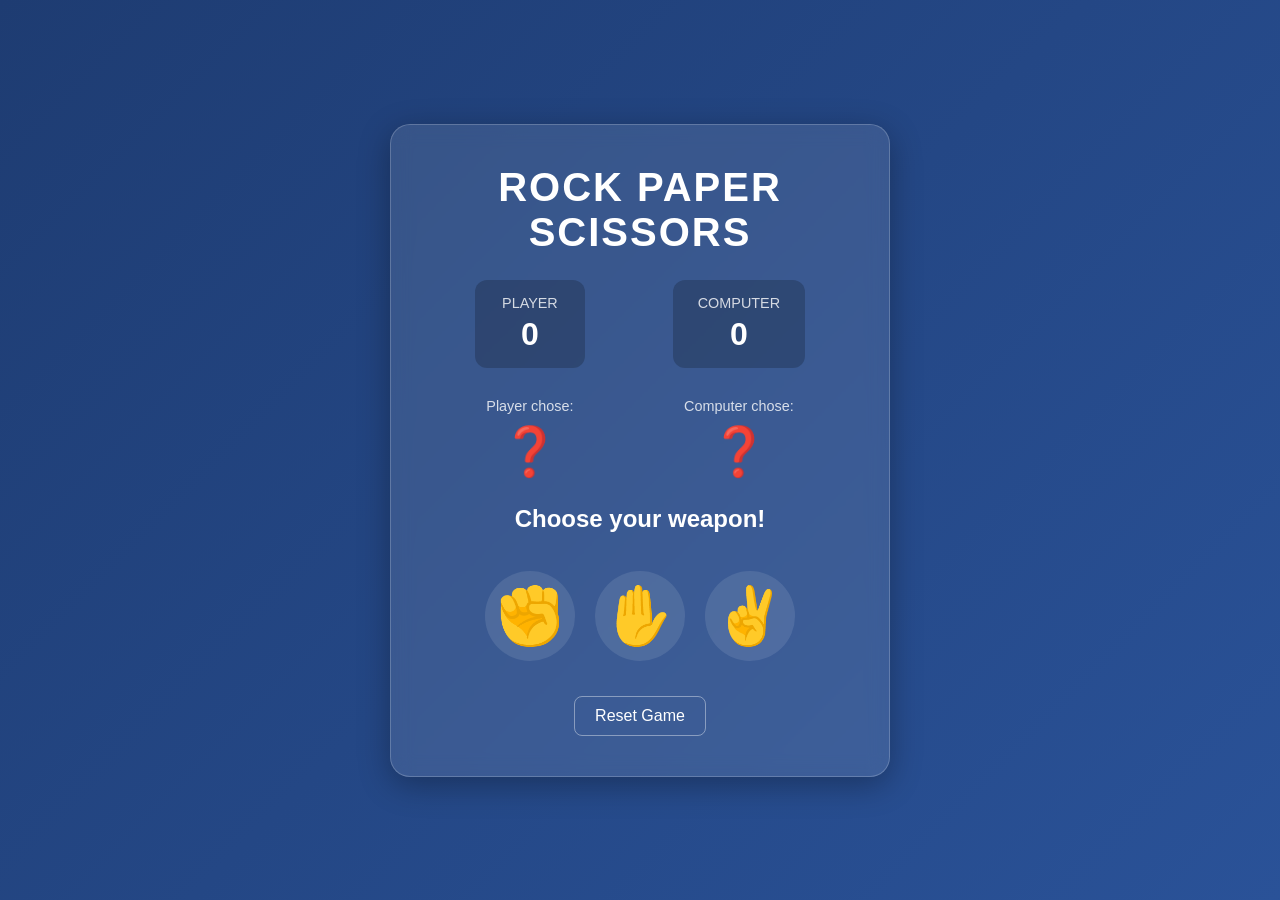
<file: index.html>
<!DOCTYPE html>
<html lang="en">
<head>
    <meta charset="UTF-8">
    <meta name="viewport" content="width=device-width, initial-scale=1.0">
    <title>Rock Paper Scissors</title>
    <link rel="stylesheet" href="style.css">
</head>
<body>
    <div class="game-container">
        <h1>Rock Paper Scissors</h1>
        
        <div class="scoreboard">
            <div class="score-box">
                <span class="score-label">Player</span>
                <span id="player-score" class="score-number">0</span>
            </div>
            <div class="score-box">
                <span class="score-label">Computer</span>
                <span id="computer-score" class="score-number">0</span>
            </div>
        </div>

        <div class="display-area">
            <div class="choice-preview">
                <p>Player chose:</p>
                <div id="player-choice-display" class="preview-emoji">❓</div>
            </div>
            <div class="choice-preview">
                <p>Computer chose:</p>
                <div id="computer-choice-display" class="preview-emoji">❓</div>
            </div>
        </div>

        <h2 id="result-text">Choose your weapon!</h2>

        <div class="choices-container">
            <button class="choice-btn" data-choice="rock">✊</button>
            <button class="choice-btn" data-choice="paper">✋</button>
            <button class="choice-btn" data-choice="scissors">✌️</button>
        </div>

        <button id="reset-btn">Reset Game</button>
    </div>

    <script src="script.js"></script>
</body>
</html>
</file>
<file: style.css>
:root {
    --bg-gradient: linear-gradient(135deg, #1e3c72 0%, #2a5298 100%);
    --card-bg: rgba(255, 255, 255, 0.1);
    --text-color: #ffffff;
    --win-color: #4caf50;
    --lose-color: #f44336;
    --tie-color: #ffeb3b;
}

* {
    margin: 0;
    padding: 0;
    box-sizing: border-box;
    font-family: 'Segoe UI', Tahoma, Geneva, Verdana, sans-serif;
}

body {
    background: var(--bg-gradient);
    min-height: 100vh;
    display: flex;
    justify-content: center;
    align-items: center;
    color: var(--text-color);
    padding: 20px;
}

.game-container {
    background: var(--card-bg);
    backdrop-filter: blur(10px);
    border: 1px solid rgba(255, 255, 255, 0.2);
    border-radius: 20px;
    padding: 40px;
    width: 100%;
    max-width: 500px;
    text-align: center;
    box-shadow: 0 8px 32px 0 rgba(0, 0, 0, 0.3);
}

h1 {
    font-size: 2.5rem;
    margin-bottom: 25px;
    text-transform: uppercase;
    letter-spacing: 2px;
}

.scoreboard {
    display: flex;
    justify-content: space-around;
    margin-bottom: 30px;
}

.score-box {
    background: rgba(0, 0, 0, 0.2);
    padding: 15px 25px;
    border-radius: 12px;
    min-width: 110px;
}

.score-label {
    display: block;
    font-size: 0.9rem;
    text-transform: uppercase;
    opacity: 0.8;
    margin-bottom: 5px;
}

.score-number {
    font-size: 2rem;
    font-weight: bold;
}

.display-area {
    display: flex;
    justify-content: space-around;
    margin-bottom: 25px;
}

.choice-preview p {
    font-size: 0.9rem;
    opacity: 0.8;
    margin-bottom: 10px;
}

.preview-emoji {
    font-size: 3rem;
    transition: transform 0.2s ease;
}

#result-text {
    font-size: 1.5rem;
    margin-bottom: 30px;
    min-height: 36px;
    transition: color 0.3s ease;
}

.choices-container {
    display: flex;
    justify-content: center;
    gap: 20px;
    margin-bottom: 35px;
}

.choice-btn {
    font-size: 3.5rem;
    background: rgba(255, 255, 255, 0.1);
    border: 2px solid transparent;
    border-radius: 50%;
    width: 90px;
    height: 90px;
    cursor: pointer;
    display: flex;
    justify-content: center;
    align-items: center;
    transition: all 0.2s ease;
}

.choice-btn:hover {
    background: rgba(255, 255, 255, 0.25);
    transform: scale(1.1);
    border-color: rgba(255, 255, 255, 0.5);
}

.choice-btn:active {
    transform: scale(0.95);
}

#reset-btn {
    background: transparent;
    border: 1px solid rgba(255, 255, 255, 0.4);
    color: var(--text-color);
    padding: 10px 20px;
    border-radius: 8px;
    cursor: pointer;
    font-size: 1rem;
    transition: all 0.3s ease;
}

#reset-btn:hover {
    background: rgba(255, 255, 255, 0.2);
    border-color: var(--text-color);
}

/* Dynamic State Colors */
.win { color: var(--win-color); }
.lose { color: var(--lose-color); }
.tie { color: var(--tie-color); }
</file>
